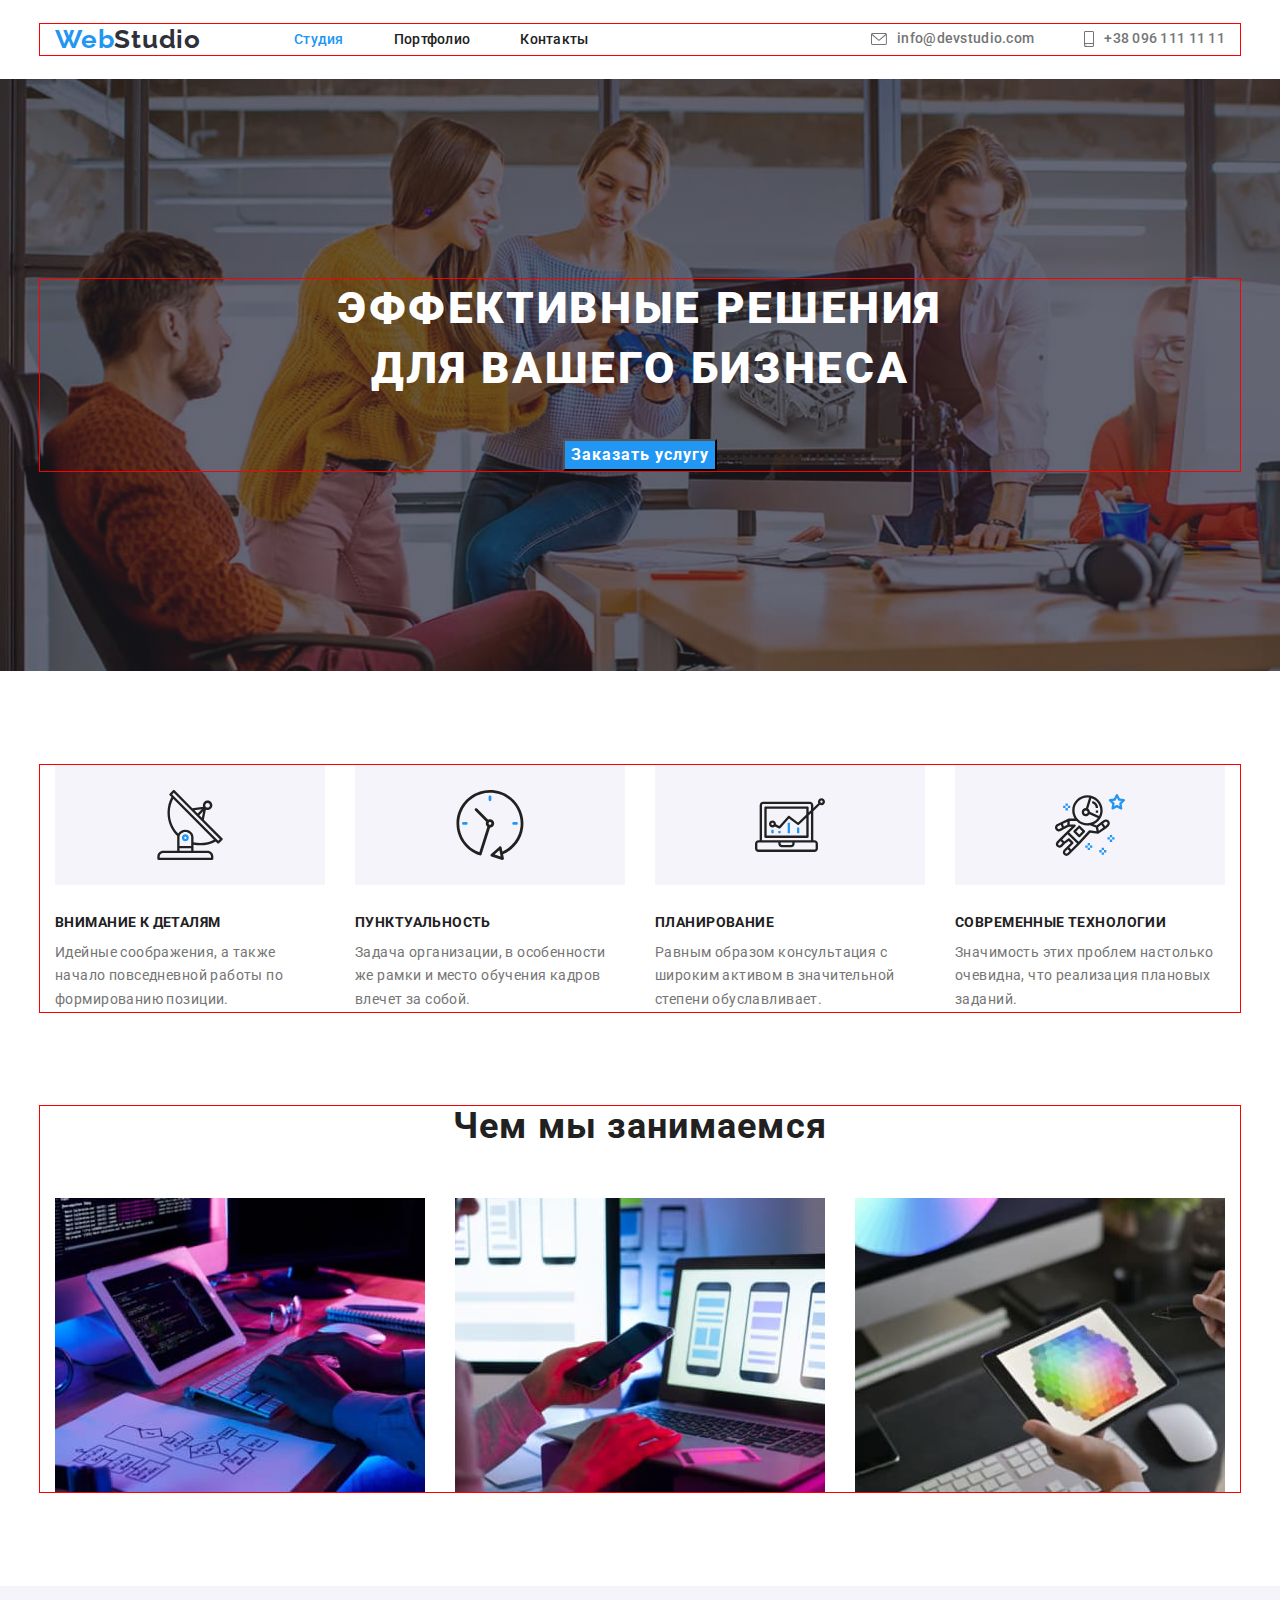
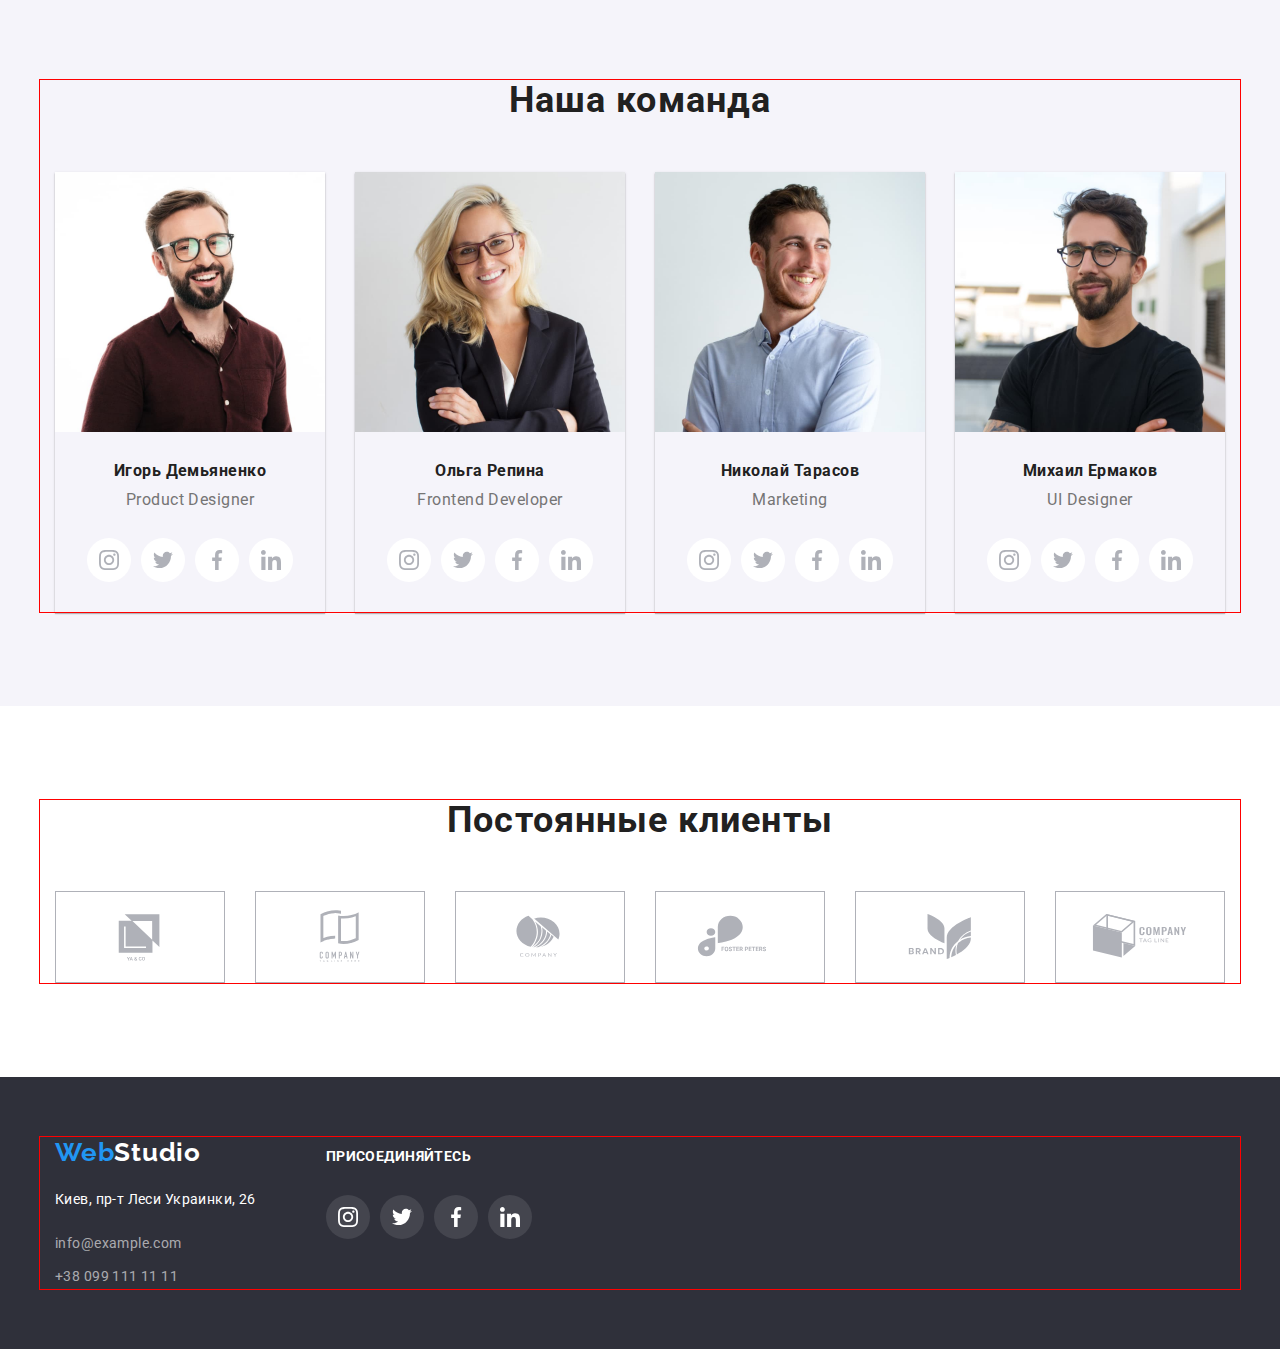
<file: index.html>
<!DOCTYPE html>
<html lang="ru">

<head>
    <meta charset="UTF-8">
    <meta http-equiv="X-UA-Compatible" content="IE=edge">
    <meta name="viewport" content="width=device-width, initial-scale=1.0">
    <link rel="preconnect" href="https://fonts.googleapis.com">
    <link rel="preconnect" href="https://fonts.gstatic.com" crossorigin>
    <link
        href="https://fonts.googleapis.com/css2?family=Raleway:wght@700&family=Roboto:wght@400;500;700;900&display=swap"
        rel="stylesheet">
    <link rel="stylesheet"
        href="https://cdnjs.cloudflare.com/ajax/libs/modern-normalize/1.1.0/modern-normalize.min.css">
    <link rel="stylesheet" href="./css/styles.css">
    <title>WebStudio</title>
</head>

<body class="m-0">
    <header class="header">
        <div class="container">
            <a class="logo link color-black" href="URL"><span class="color-blue">Web</span>Studio</a>
            <nav class="header-navigation">
                <ul class="header-list list">
                    <li class="header-item">
                        <a href="" class=" current header-link link">Студия</a>
                    </li>
                    <li class="header-item">
                        <a href="./portfolio.html" class="header-link link">Портфолио</a>
                    </li>
                    <li class="header-item">
                        <a href="" class="header-link link">Контакты</a>
                    </li>
                </ul>
            </nav>
            <ul class="header-list list">
                <li class="header-item">
                    <a href="info@devstudio.com" class="header-contact-link email link">
                        <svg class="header-contacts" width="16" height="12">
                            <use href="./images/symbol-defs55.svg#icon-email"></use>
                        </svg>
                        <span>
                            info@devstudio.com
                        </span>
                    </a>

                </li>
                <li class="header-item">
                    <a href="tel:+380961111111" class="header-contact-link phone link">
                        <svg class="header-contacts" width="10" height="16">
                            <use href="./images/symbol-defs55.svg#icon-smartphone"></use>
                        </svg>
                        <span>
                            +38 096 111 11 11
                        </span>
                    </a>
                </li>
            </ul>
        </div>
    </header>
    <main>
        <section class="hero bg-dark">
            <div class="container">
                <h1 class="hero-text">Эффективные решения для вашего бизнеса</h1>
                <button class="hero-btn">Заказать услугу</button>
            </div>
        </section>
        <section class="section">
            <div class="container">
                <ul class="section-list list">
                    <li class="section-item">
                        <ul class="section-benefits-list list">
                            <li class="section-benefits-item">
                                <div class="section-benefits-link">
                                    <svg class="section-benefits-icon" width="70" height="70">
                                        <use href="./images/symbol-defss.svg#icon-antenna"></use>
                                    </svg>
                                </div>
                            </li>
                        </ul>
                        <h3 class="section-top-text"> Внимание к деталям</h3>
                        <p class="section-main-text">
                            Идейные соображения, а также начало повседневной работы по формированию позиции.
                        </p>
                    </li>
                    <li class="section-item">
                        <ul class="section-benefits-list list">
                            <li class="section-benefits-item">
                                <div class="section-benefits-link">
                                    <svg class="section-benefits-icon" width="70" height="70">
                                        <use href="./images/symbol-defss.svg#icon-clock"></use>
                                    </svg>
                                </div>
                            </li>
                        </ul>

                        <h3 class="section-top-text">Пунктуальность</h3>
                        <p class="section-main-text">
                            Задача организации, в особенности же рамки и место обучения кадров влечет за собой.
                        </p>

                    </li>
                    <li class="section-item">
                        <ul class="section-benefits-list list">
                            <li class="section-benefits-item">
                                <div class="section-benefits-link">
                                    <svg class="section-benefits-icon" width="70" height="70">
                                        <use href="./images/symbol-defss.svg#icon-diagram"></use>
                                    </svg>
                                </div>
                            </li>
                        </ul>

                        <h3 class="section-top-text">Планирование</h3>
                        <p class="section-main-text">
                            Равным образом консультация с широким активом в значительной степени обуславливает.
                        </p>

                    </li>
                    <li class="section-item">
                        <ul class="section-benefits-list list">
                            <li class="section-benefits-item">
                                <div class="section-benefits-link">
                                    <svg class="section-benefits-icon" width="70" height="70">
                                        <use href="./images/symbol-defss.svg#icon-astronaut"></use>
                                    </svg>
                                </div>
                            </li>
                        </ul>

                        <h3 class="section-top-text">Современные технологии</h3>
                        <p class="section-main-text">
                            Значимость этих проблем настолько очевидна, что реализация плановых заданий.
                        </p>

                    </li>
                </ul>
            </div>
        </section>
        <section class="about">
            <div class="container">
                <h2 class="about-title">Чем мы занимаемся</h2>
                <ul class="about-list list">
                    <li class="about-item">
                        <img src="./images/img_1..jpg" alt="Современные технологии" width="370" />
                    </li>
                    <li class="about-item">
                        <img src="./images/img_2...jpg" alt="Современные технологии" width="370" />
                    </li>
                    <li class="about-item">
                        <img src="./images/img_3..jpg" alt="Современные технологии" width="370" />
                    </li>
                </ul>
            </div>
        </section>
        <section class="team">
            <div class="container">
                <div class="our-team">
                    <h2 class="team-title">Наша команда</h2>
                    <ul class="team-list list">
                        <li class="team-item">
                            <img src="./images/img (1).jpg" alt="работник" width="270">
                            <div class="team-content">
                                <h3 class="team-item-title">Игорь Демьяненко</h3>
                                <p class="team-item-text">Product Designer</p>
                                <ul class="team-soc-list list">
                                    <li class="team-soc-item">
                                        <a href="" class="team-soc-link">
                                            <svg class="team-soc-icon" width="20" height="20">
                                                <use href="./images/symbol-defs.svg#icon-instagram "> </use>
                                            </svg>
                                        </a>
                                    </li>
                                    <li class=" team-soc-item">
                                        <a href="" class="team-soc-link">
                                            <svg class="team-soc-icon" width="20" height="20">
                                                <use href="./images/symbol-defs.svg#icon-twitter"></use>
                                            </svg>
                                        </a>
                                    </li>
                                    <li class="team-soc-item">
                                        <a href="" class="team-soc-link">
                                            <svg class="team-soc-icon" width="20" height="20">
                                                <use href="./images/symbol-defs.svg#icon-facebook"></use>
                                            </svg>
                                        </a>
                                    </li>
                                    <li class="team-soc-item">
                                        <a href="" class="team-soc-link">
                                            <svg class="team-soc-icon" width="20" height="20">
                                                <use href="./images/symbol-defs.svg#icon-linkedin"></use>
                                            </svg>
                                        </a>
                                    </li>
                                </ul>
                            </div>

                        </li>
                        <li class="team-item">
                            <img src="./images/img (3).jpg" alt="работник" width="270">
                            <div class="team-content">
                                <h3 class="team-item-title">Ольга Репина</h3>
                                <p class="team-item-text">Frontend Developer</p>
                                <ul class="team-soc-list list">
                                    <li class="team-soc-item">
                                        <a href="" class="team-soc-link">
                                            <svg class="team-soc-icon" width="20" height="20">
                                                <use href="./images/symbol-defs.svg#icon-instagram "> </use>
                                            </svg>
                                        </a>
                                    </li>
                                    <li class=" team-soc-item">
                                        <a href="" class="team-soc-link">
                                            <svg class="team-soc-icon" width="20" height="20">
                                                <use href="./images/symbol-defs.svg#icon-twitter"></use>
                                            </svg>
                                        </a>
                                    </li>
                                    <li class="team-soc-item">
                                        <a href="" class="team-soc-link">
                                            <svg class="team-soc-icon" width="20" height="20">
                                                <use href="./images/symbol-defs.svg#icon-facebook"></use>
                                            </svg>
                                        </a>
                                    </li>
                                    <li class="team-soc-item">
                                        <a href="" class="team-soc-link">
                                            <svg class="team-soc-icon" width="20" height="20">
                                                <use href="./images/symbol-defs.svg#icon-linkedin"></use>
                                            </svg>
                                        </a>
                                    </li>
                                </ul>
                            </div>

                        </li>
                        <li class="team-item">
                            <img src="./images/img (4).jpg" alt="работник" width="270">
                            <div class="team-content">
                                <h3 class="team-item-title">Николай Тарасов</h3>
                                <p class="team-item-text">Marketing</p>
                                <ul class="team-soc-list list">
                                    <li class="team-soc-item">
                                        <a href="" class="team-soc-link">
                                            <svg class="team-soc-icon" width="20" height="20">
                                                <use href="./images/symbol-defs.svg#icon-instagram "> </use>
                                            </svg>
                                        </a>
                                    </li>
                                    <li class=" team-soc-item">
                                        <a href="" class="team-soc-link">
                                            <svg class="team-soc-icon" width="20" height="20">
                                                <use href="./images/symbol-defs.svg#icon-twitter"></use>
                                            </svg>
                                        </a>
                                    </li>
                                    <li class="team-soc-item">
                                        <a href="" class="team-soc-link">
                                            <svg class="team-soc-icon" width="20" height="20">
                                                <use href="./images/symbol-defs.svg#icon-facebook"></use>
                                            </svg>
                                        </a>
                                    </li>
                                    <li class="team-soc-item">
                                        <a href="" class="team-soc-link">
                                            <svg class="team-soc-icon" width="20" height="20">
                                                <use href="./images/symbol-defs.svg#icon-linkedin"></use>
                                            </svg>
                                        </a>
                                    </li>
                                </ul>
                            </div>
                        </li>
                        <li class="team-item">
                            <img src="./images/img (5).jpg" alt="работник" width="270">
                            <div class="team-content">
                                <h3 class="team-item-title">Михаил Ермаков</h3>
                                <p class="team-item-text">UI Designer</p>
                                <ul class="team-soc-list list">
                                    <li class="team-soc-item">
                                        <a href="" class="team-soc-link">
                                            <svg class="team-soc-icon" width="20" height="20">
                                                <use href="./images/symbol-defs.svg#icon-instagram "> </use>
                                            </svg>
                                        </a>
                                    </li>
                                    <li class=" team-soc-item">
                                        <a href="" class="team-soc-link">
                                            <svg class="team-soc-icon" width="20" height="20">
                                                <use href="./images/symbol-defs.svg#icon-twitter"></use>
                                            </svg>
                                        </a>
                                    </li>
                                    <li class="team-soc-item">
                                        <a href="" class="team-soc-link">
                                            <svg class="team-soc-icon" width="20" height="20">
                                                <use href="./images/symbol-defs.svg#icon-facebook"></use>
                                            </svg>
                                        </a>
                                    </li>
                                    <li class="team-soc-item">
                                        <a href="" class="team-soc-link">
                                            <svg class="team-soc-icon" width="20" height="20">
                                                <use href="./images/symbol-defs.svg#icon-linkedin"></use>
                                            </svg>
                                        </a>
                                    </li>
                                </ul>
                            </div>
                        </li>
                    </ul>
                </div>
        </section>
        <section class="customers">
            <div class="container">
                <h2 class="customers-title">Постоянные клиенты</h2>
                <ul class="customers-soc-list list">
                    <li class="customers-soc-item">
                        <a href="" class="customers-soc-link">
                            <svg class="customers-soc-icon" width="106" height="60">
                                <use href="./images/symbol-defs3.svg#icon-Logo-1"></use>
                            </svg>
                        </a>
                    </li>
                    <li class="customers-soc-item">
                        <a href="" class="customers-soc-link">
                            <svg class="customers-soc-icon" width="106" height="60">
                                <use href="./images/symbol-defs3.svg#icon-Logo-2"></use>
                            </svg>
                        </a>
                    </li>
                    <li class="customers-soc-item">
                        <a href="" class="customers-soc-link">
                            <svg class="customers-soc-icon" width="106" height="60">
                                <use href="./images/symbol-defs3.svg#icon-Logo-3"></use>
                            </svg>
                        </a>
                    </li>
                    <li class="customers-soc-item">
                        <a href="" class="customers-soc-link">
                            <svg class="customers-soc-icon" width="106" height="60">
                                <use href="./images/symbol-defs3.svg#icon-Logo-4"></use>
                            </svg>
                        </a>
                    </li>
                    <li class="customers-soc-item">
                        <a href="" class="customers-soc-link">
                            <svg class="customers-soc-icon" width="106" height="60">
                                <use href="./images/symbol-defs3.svg#icon-Logo-5"></use>
                            </svg>
                        </a>
                    </li>
                    <li class="customers-soc-item">
                        <a href="" class="customers-soc-link">
                            <svg class="customers-soc-icon" width="106" height="60">
                                <use href="./images/symbol-defs3.svg#icon-Logo-6"></use>
                            </svg>
                        </a>
                    </li>

                </ul>
            </div>
        </section>
    </main>
    <footer class="footer-bg">
        <div class="container">
            <div class="footer-bg-contact">
                <a class="footer-logo link color-white" href="URL"><span class="color-blue">Web</span>Studio</a>
                <address>
                    <ul class="list">
                        <li class="footer-item">
                            <a class="footer-link link color-white" href="https://goo.gl/maps/q1JGjR5XBhRjzjKY9"
                                target="_blank" rel="noopener,noindex,nofollow">
                                Киев, пр-т Леси Украинки, 26</a>
                        </li>
                        <li class="footer-item">
                            <a class="footer-link link color-grey" href="info@example.com">info@example.com</a>
                        </li>
                        <li class="footer-item">
                            <a class="footer-link link color-grey" href="tel:+380991111111">+38 099 111 11 11</a>
                        </li>
                    </ul>
                </address>
            </div>
            <div class="footer-bg-soc">
                <h3 class="footer-title">присоединяйтесь</h3>
                <ul class="footer-soc-list list">
                    <li class="footer-soc-item">
                        <a href="" class="footer-soc-link">
                            <svg class="footer-soc-icon" width="20" height="20">
                                <use href="./images/symbol-defs.svg#icon-instagram"></use>
                            </svg>
                        </a>
                    </li>
                    <li class="footer-soc-item">
                        <a href="" class="footer-soc-link">
                            <svg class="footer-soc-icon" width="20" height="20">
                                <use href="./images/symbol-defs.svg#icon-twitter"></use>
                            </svg>
                        </a>
                    </li>
                    <li class="footer-soc-item">
                        <a href="" class="footer-soc-link">
                            <svg class="footer-soc-icon" width="20" height="20">
                                <use href="./images/symbol-defs.svg#icon-facebook"></use>
                            </svg>
                        </a>
                    </li>
                    <li class="footer-soc-item">
                        <a href="" class="footer-soc-link">
                            <svg class="footer-soc-icon" width="20" height="20">
                                <use href="./images/symbol-defs.svg#icon-linkedin"></use>
                            </svg>
                        </a>
                    </li>
                </ul>
            </div>
        </div>
    </footer>
</body>
</file>
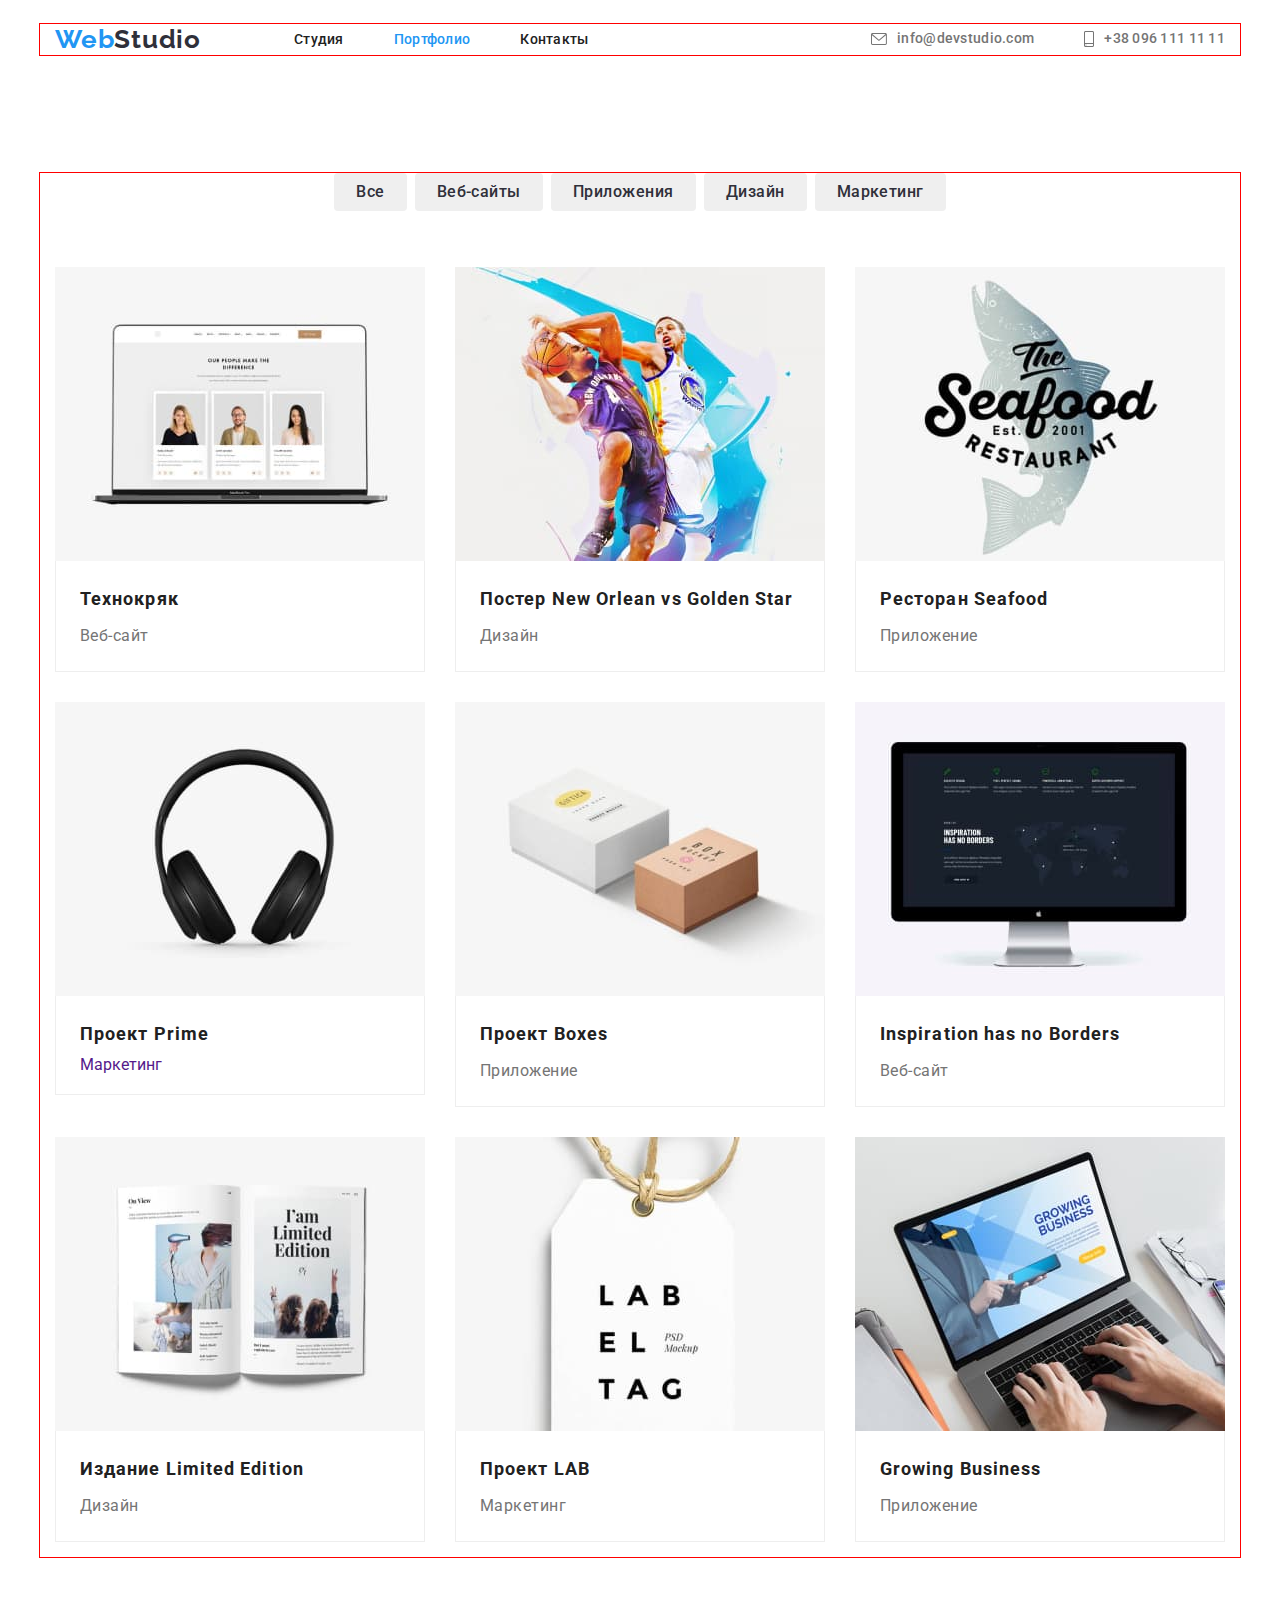
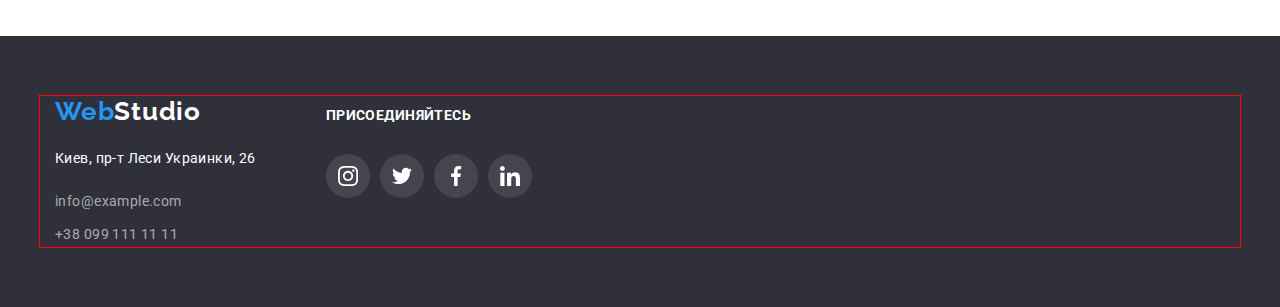
<file: portfolio.html>
<!DOCTYPE html>
<html lang="ru">

<head>
    <meta charset="UTF-8">
    <meta http-equiv="X-UA-Compatible" content="IE=edge">
    <meta name="viewport" content="width=device-width, initial-scale=1.0">
    <link rel="preconnect" href="https://fonts.googleapis.com">
    <link rel="preconnect" href="https://fonts.gstatic.com" crossorigin>
    <link
        href="https://fonts.googleapis.com/css2?family=Raleway:wght@700&family=Roboto:wght@400;500;700;900&display=swap"
        rel="stylesheet">
    <link rel="stylesheet"
        href="https://cdnjs.cloudflare.com/ajax/libs/modern-normalize/1.1.0/modern-normalize.min.css">
    <link rel="stylesheet" href="./css/styles.css">
    <title>Portfolio</title>
</head>

<body>
    <header class="header">
        <div class="container">
            <a class="logo link color-black" href="URL"><span class="color-blue">Web</span>Studio</a>
            <nav class="header-navigation">
                <ul class="header-list list">
                    <li class="header-item">
                        <a href="./index.html" class="header-link link">Студия</a>
                    </li>
                    <li class="header-item">
                        <a href="./portfolio.html" class="current header-link link">Портфолио</a>
                    </li>
                    <li class="header-item">
                        <a href="" class="header-link link">Контакты</a>
                    </li>
                </ul>
            </nav>
            <div class="header-connect">
                <ul class="header-list list ">
                    <li class="header-item">
                        <a href="info@devstudio.com" class="header-contact-link email link">
                            <svg class="header-contacts" width="16" height="12">
                                <use href="./images/symbol-defs55.svg#icon-email"></use>
                            </svg>
                            <span>
                                info@devstudio.com
                            </span>
                        </a>
                    </li>
                    <li class="header-item">
                        <a href="tel:+380961111111" class="header-contact-link phone link">
                            <svg class="header-contacts" width="10" height="16">
                                <use href="./images/symbol-defs55.svg#icon-smartphone"></use>
                            </svg>
                            <span>
                                +38 096 111 11 11
                            </span>
                        </a>
                    </li>
                </ul>
            </div>
        </div>
    </header>
    <main>
        <section class="hero">
            <div class="container">
                <ul class="nav-list list">
                    <li class="nav-item">
                        <button class="nav-button" type="button">Все</button>
                    </li>
                    <li class="nav-item">
                        <button class="nav-button" type="button">Веб-сайты</button>
                    </li>
                    <li class="nav-item">
                        <button class="nav-button" type="button">Приложения</button>
                    </li>
                    <li class="nav-item">
                        <button class="nav-button" type="button">Дизайн</button>
                    </li>
                    <li class="nav-item">
                        <button class="nav-button" type="button">Маркетинг</button>
                    </li>
                </ul>
                <ul class="hero-list list">
                    <li class="hero-item">
                        <a href="" class="hero-jpg-link">
                            <img src="./images/img (11).jpg" alt="люди" width="370">
                            <div class="hero-content">
                                <h3 class="hero-first">Технокряк</h3>
                                <p class="hero-second">Веб-сайт</p>
                            </div>
                        </a>


                    </li>
                    <li class="hero-item">
                        <a href="" class="hero-jpg-link">
                            <img src="./images/img (22).jpg" alt="баскетболисты" width="370">
                            <div class="hero-content">
                                <h3 class="hero-first">Постер New Orlean vs Golden Star</h3>
                                <p class="hero-second">Дизайн</p>
                            </div>
                        </a>
                    </li>
                    <li class="hero-item">
                        <a href="" class="hero-jpg-link">
                            <img src="./images/img (33).jpg" alt="ресторан" width="370">
                            <div class="hero-content">
                                <h3 class="hero-first">Ресторан Seafood</h3>
                                <p class="hero-second">Приложение</p>
                            </div>
                        </a>
                    </li>
                    <li class="hero-item">
                        <a href="" class="hero-jpg-link">
                            <img src="./images/img (44).jpg" alt="наушники" width="370">
                            <div class="hero-content">
                                <h3 class="hero-first">Проект Prime</h3>
                                <p>Маркетинг</p>
                            </div>
                        </a>
                    </li>
                    <li class="hero-item">
                        <a href="" class="hero-jpg-link">
                            <img src="./images/img (6).jpg" alt="ящики" width="370">
                            <div class="hero-content">
                                <h3 class="hero-first">Проект Boxes</h3>
                                <p class="hero-second">Приложение</p>
                            </div>
                        </a>
                    </li>
                    <li class="hero-item">
                        <a href="" class="hero-jpg-link">
                            <img src="./images/img (7).jpg" alt="монитор" width="370">
                            <div class="hero-content">
                                <h3 class="hero-first">Inspiration has no Borders</h3>
                                <p class="hero-second">Веб-сайт</p>
                            </div>
                        </a>
                    </li>
                    <li class="hero-item">
                        <a href="" class="hero-jpg-link">
                            <img src="./images/img (8).jpg" alt="книга" width="370">
                            <div class="hero-content">
                                <h3 class="hero-first">Издание Limited Edition</h3>
                                <p class="hero-second">Дизайн</p>
                            </div>
                        </a>

                    </li>
                    <li class="hero-item">
                        <a href="" class="hero-jpg-link">
                            <img src="./images/img (9).jpg" alt="проект" width="370">
                            <div class="hero-content">
                                <h3 class="hero-first">Проект LAB</h3>
                                <p class="hero-second">Маркетинг</p>
                            </div>
                        </a>
                    </li>
                    <li class="hero-item">
                        <a href="" class="hero-jpg-link">
                            <img src="./images/img (10).jpg" alt="ноутбук" width="370">
                            <div class="hero-content">
                                <h3 class="hero-first">Growing Business</h3>
                                <p class="hero-second">Приложение</p>
                            </div>
                        </a>
                    </li>
                </ul>
            </div>
        </section>

    </main>
    <footer class="footer-bg">
        <div class="container">
            <div class="footer-bg-contact">
                <a class="footer-logo link color-white" href="URL"><span class="color-blue">Web</span>Studio</a>
                <address>
                    <ul class="list">
                        <li class="footer-item">
                            <a class="footer-link link color-white" href="https://goo.gl/maps/q1JGjR5XBhRjzjKY9"
                                target="_blank" rel="noopener,noindex,nofollow">
                                Киев, пр-т Леси Украинки, 26</a>
                        </li>
                        <li class="footer-item">
                            <a class="footer-link link color-grey" href="info@example.com">info@example.com</a>
                        </li>
                        <li class="footer-item">
                            <a class="footer-link link color-grey" href="tel:+380991111111">+38 099 111 11 11</a>
                        </li>
                    </ul>
                </address>
            </div>
            <div class="footer-bg-soc">
                <h3 class="footer-title">присоединяйтесь</h3>
                <ul class="footer-soc-list list">
                    <li class="footer-soc-item">
                        <a href="" class="footer-soc-link">
                            <svg class="footer-soc-icon" width="20" heigh="20">
                                <use href="./images/symbol-defs.svg#icon-instagram"></use>
                            </svg>
                        </a>
                    </li>
                    <li class="footer-soc-item">
                        <a href="" class="footer-soc-link">
                            <svg class="footer-soc-icon" width="20" heigh="20">
                                <use href="./images/symbol-defs.svg#icon-twitter"></use>
                            </svg>
                        </a>
                    </li>
                    <li class="footer-soc-item">
                        <a href="" class="footer-soc-link">
                            <svg class="footer-soc-icon" width="20" heigh="20">
                                <use href="./images/symbol-defs.svg#icon-facebook"></use>
                            </svg>
                        </a>
                    </li>
                    <li class="footer-soc-item">
                        <a href="" class="footer-soc-link">
                            <svg class="footer-soc-icon" width="20" heigh="20">
                                <use href="./images/symbol-defs.svg#icon-linkedin"></use>
                            </svg>
                        </a>
                    </li>
                </ul>
            </div>
        </div>
    </footer>
</body>
</file>
<file: css/styles.css>
:root {
  --header-color: #212121;
  --main-title-color: #ffffff;
  --btn-color: #ffffff;
  --second-title-color: #212121;
  --accent-color: #2196f3;
  --accent-dark-color: #1f8be3;
  --color-dark: #2f303a;
  --color-grey: rgba(255, 255, 255, 0.6);
  --color-red: red;
}

p,
h1,
h2,
h3,
h4,
h5,
h6 {
  margin: 0;
}

ul {
  padding-left: 0;
  margin: 0;
}

button {
  cursor: pointer;
}

img {
  display: block;
}
body {
  font-family: "Roboto", sans-serif;
}

.link {
  text-decoration: none;
}
.list {
  list-style: none;
}

.container {
  width: 1200px;
  padding-left: 15px;
  padding-right: 15px;
  margin: 0 auto;
  outline: 1px solid red;
}
.header {
  background-color: #ffffff;
  padding-top: 24px;
  padding-bottom: 24px;
}
.logo {
  font-family: "Raleway";
  font-style: normal;
  font-weight: 700;
  font-size: 26px;
  line-height: 1.19;
  letter-spacing: 0.03em;
  color: var(--color-dark);
}
.header .container {
  display: flex;
  align-items: center;
}

.logo {
  margin-right: 93px;
}
.header-list {
  display: flex;
  margin-left: auto;
}

.header-connect {
  margin-left: auto;
}

.header-item:not(:last-child) {
  margin-right: 50px;
}

.header-link {
  font-weight: 500;
  font-size: 14px;
  line-height: 1.14;
  letter-spacing: 0.02em;
  color: #212121;
}

.header-link:hover,
.header-link:focus {
  color: #2196f3;
}

.header-contact-link:hover .header-contacts,
.header-contact-link:focus .header-contacts {
  fill: #2196f3;
}

.header-contact-link {
  font-weight: 500;
  font-size: 14px;
  line-height: 1.14;
  letter-spacing: 0.02em;
  color: #757575;
}
.header-contact-link.email:hover,
.header-contact-link.email:focus {
  color: #2196f3;
}

.header-contacts {
  fill: #757575;
}

.header-contacts:hover,
.header-contacts:focus {
  fill: #2196f3;
}

.header-contact-link.phone:hover,
.header-contact-link.phone:focus {
  color: #2196f3;
}

.header-contact-link {
  display: flex;
  align-items: center;
}
.header-contacts:hover,
.header-contacts:focus {
  fill: #2196f3;
}

.header-contacts {
  margin-right: 10px;
}
/*------------header--------------*/
.hero-text {
  font-weight: 900;
  font-size: 44px;
  line-height: 1.36;
  text-align: center;
  letter-spacing: 0.06em;
  text-transform: uppercase;
  color: #ffffff;
}
.hero-btn:hover,
.hero-btn:focus {
  color: #ffffff;
  background-color: var(--accent-dark-color);
  max-width: 696px;
}

.hero-btn {
  background-color: var(--accent-color);
  margin: 0 auto;
}

.hero-connect {
  display: flex;
}

.hero-btn {
  min-width: 10px;
  height: 32px;
  font-weight: 700;
  font-size: 16px;
  line-height: 1.87;
  display: flex;
  align-items: center;
  text-align: center;
  letter-spacing: 0.06em;
  color: #ffffff;
  margin-top: 40px;
}

.hero-text {
  color: #ffffff;
  max-width: 696px;
  margin: 0 auto;
}

/*-----------    ---------*/

.section-top-text {
  font-weight: 700;
  font-size: 14px;
  line-height: 1.14;
  letter-spacing: 0.03em;
  text-transform: uppercase;
  color: #212121;
}

.section {
  padding-top: 94px;
}

.section-item {
  width: 270px;
}

.section-list {
  display: flex;
}

.section-item:not(:last-child) {
  margin-right: 30px;
}

.section-main-text {
  font-size: 14px;
  line-height: 1.71;
  letter-spacing: 0.03em;
  color: #757575;
}

.section-top-text {
  color: #212121;
  margin-bottom: 10px;
  margin-top: 30px;
}

.section-benefits-link {
  width: 270px;
  height: 120px;
  background-color: #f5f4fa;
  display: flex;
  justify-content: center;
  align-items: center;
}

.section-benefits-list {
  justify-content: center;
}

/*----------section------*/

.about {
  padding-top: 94px;
  padding-bottom: 94px;
}
.about-list {
  display: flex;
}

.about-item:not(:last-child) {
  margin-right: 30px;
}
.about-title {
  margin-bottom: 50px;
}
.about-title {
  font-weight: 700;
  font-size: 36px;
  line-height: 1.16;
  text-align: center;
  letter-spacing: 0.03em;
  color: #212121;
}
/*---------about--------*/

.team {
  padding-top: 94px;
  padding-bottom: 94px;
  background-color: #f5f4fa;
}
.team-list {
  display: flex;
}

.team-item:not(:last-child) {
  margin-right: 30px;
}
.team-title {
  margin-bottom: 50px;
}
.team-title {
  font-weight: 700;
  font-size: 36px;
  line-height: 1.16;
  text-align: center;
  letter-spacing: 0.03em;
  color: #212121;
}

.team-item-title {
  font-size: 16px;
  line-height: 1.18;
  text-align: center;
  letter-spacing: 0.03em;
  color: #212121;
  margin-bottom: 10px;
}

.team-item-text {
  font-size: 16px;
  line-height: 1.18;
  text-align: center;
  letter-spacing: 0.03em;
  color: #757575;
  margin-bottom: 28px;
}
.team-soc-link {
  width: 44px;
  height: 44px;
  background-color: #ffffff;
  border-radius: 50%;
  display: flex;
  justify-content: center;
  align-items: center;
}

.team-item {
  box-shadow: 0px 1px 3px rgba(0, 0, 0, 0.12), 0px 1px 1px rgba(0, 0, 0, 0.14),
    0px 2px 1px rgba(0, 0, 0, 0.2);
}

.team-soc-icon {
  fill: #afb1b8;
}
.team-soc-link:hover,
.team-soc-link:focus {
  background-color: #2196f3;
}
.team-soc-link:hover .team-soc-icon,
.team-soc-link:focus .team-soc-icon {
  fill: #ffffff;
}
.team-soc-list {
  display: flex;
  justify-content: center;
}

.team-soc-item + .team-soc-item {
  margin-left: 10px;
}
.nav-list {
  display: flex;
  justify-content: center;
  margin-bottom: 56px;
}

.nav-item:not(:last-child) {
  margin-right: 8px;
}
.nav-button {
  color: var(--color-dark);
}

.nav-button {
  font-weight: 500;
  font-size: 16px;
  line-height: 1.62;
  text-align: center;
  letter-spacing: 0.03em;
  color: var(--color-dark);
  font-family: inherit;
}
.nav-button {
  padding-left: 22px;
  padding-right: 22px;
  padding-top: 6px;
  padding-bottom: 6px;
  border-radius: 4px;
}

.nav-button {
  border: none;
}

.nav-button:hover,
.nav-button:focus {
  background-color: #2196f3;
  box-shadow: 0px 3px 1px rgba(0, 0, 0, 0.1), 0px 1px 2px rgba(0, 0, 0, 0.08),
    0px 2px 2px rgba(0, 0, 0, 0.12);
}
.hero-list {
  display: block;
}
.nav-button button:hover {
  background-color: var(--accent-color);
  color: white;
}

.current {
  color: var(--accent-color);
}

.customers-soc-link {
  width: 170px;
  height: 92px;
}

.customers-soc-link {
  border: 1px solid #afb1b8;
}

.customers-soc-link:hover,
.customers-soc-link:focus {
  border-color: #2196f3;
}

.customers-soc-list {
  display: flex;
  justify-content: center;
}

.customers-title {
  font-weight: 700;
  font-size: 36px;
  line-height: 1.16;
  text-align: center;
  letter-spacing: 0.03em;
  color: #212121;
}

.customers-title {
  margin-bottom: 50px;
}

.customers-title {
  justify-content: center;
}

.customers-soc-item:not(:last-child) {
  margin-right: 30px;
}

.customers-soc-link {
  display: flex;
  justify-content: center;
  align-items: center;
}

.customers-soc-icon {
  fill: #afb1b8;
}

.customers-soc-link:hover .customers-soc-icon,
.customers-soc-link:focus .customers-soc-icon {
  fill: #2196f3;
}
.customers {
  padding-top: 94px;
  padding-bottom: 94px;
}

.footer-title {
  font-weight: 700;
  font-size: 14px;
  line-height: 1.14;
  letter-spacing: 0.03em;
  text-transform: uppercase;
  color: #ffffff;
}

.footer-title {
  margin-bottom: 30px;
}

.footer-bg .container {
  display: flex;
  align-items: baseline;
}
.footer-soc-item + .footer-soc-item {
  margin-left: 10px;
}
.footer-soc-link {
  width: 44px;
  height: 44px;
  background-color: rgba(255, 255, 255, 0.1);
  border-radius: 50%;
  display: flex;
  justify-content: center;
  align-items: center;
}

.footer-icon {
  display: flex;
  justify-content: center;
  align-items: center;
}
.footer-soc-icon {
  fill: #ffffff;
}

.footer-soc-link:hover {
  background-color: #2196f3;
}
.footer-soc-list {
  display: flex;
  justify-content: center;
}
.footer-bg {
  background-color: var(--color-dark);
  padding-top: 60px;
  padding-bottom: 60px;
}

.footer-bg-soc {
  margin-left: 70px;
}
.footer-contact {
  display: block;
}
.footer-logo {
  font-family: "Raleway";
  font-style: normal;
  font-weight: 700;
  font-size: 26px;
  line-height: 1.19;
  letter-spacing: 0.03em;
}
address {
  font-style: normal;
}

.footer-item:not(:last-child) {
  margin-bottom: 9px;
}
.footer-link {
  font-size: 14px;
  line-height: 1.71;
  letter-spacing: 0.03em;
}

.hero {
  padding-top: 94px;
  padding-bottom: 94px;
}

.hero-first {
  margin-bottom: 4px;
}
.hero-first {
  font-weight: 700;
  font-size: 18px;
  line-height: 2;
  letter-spacing: 0.06em;
  color: #212121;
}

.hero-second {
  font-size: 16px;
  line-height: 1.87;
  letter-spacing: 0.03em;
  color: #757575;
}

.hero-list {
  display: flex;
  flex-wrap: wrap;
}

.hero-list {
  margin: -15px;
}
.hero-item {
  margin: 15px;
}

.hero-content {
  padding-top: 20px;
  padding-right: 24px;
  padding-bottom: 20px;
  padding-left: 24px;
  border: 1px solid #eeeeee;
  border-top: none;
}

.hero-jpg-link {
  display: block;
}

.hero-jpg-link {
  text-decoration: none;
}
.hero-jpg-link:hover,
.hero-jpg-link:focus {
  box-shadow: 0px 1px 1px rgba(0, 0, 0, 0.12), 0px 4px 4px rgba(0, 0, 0, 0.06),
    1px 4px 6px rgba(0, 0, 0, 0.16);
}

.hero-jpg-link:hover .footer-soc-icon,
.hero-jpg-link:focus .footer-soc-icon {
  background-color: #2196f3;
}

.bg-dark {
  background-color: var(--color-dark);
  padding-top: 200px;
  padding-bottom: 200px;
  background-image: linear-gradient(
      rgba(47, 48, 58, 0.4),
      rgba(47, 48, 58, 0.4)
    ),
    url(../images/logo.jpg);
  background-repeat: no-repeat;
  background-size: cover;
  max-width: 1600px;
  margin: 0 auto;
}
.color-black {
  color: var(--color-dark);
}
.color-white {
  color: #ffffff;
  display: block;
  margin-bottom: 20px;
}
.color-blue {
  color: var(--accent-color);
}
.color-grey {
  color: var(--color-grey);
}
.current {
  color: var(--accent-color);
}
.team-content {
  padding-top: 30px;
  padding-bottom: 30px;
}
</file>
